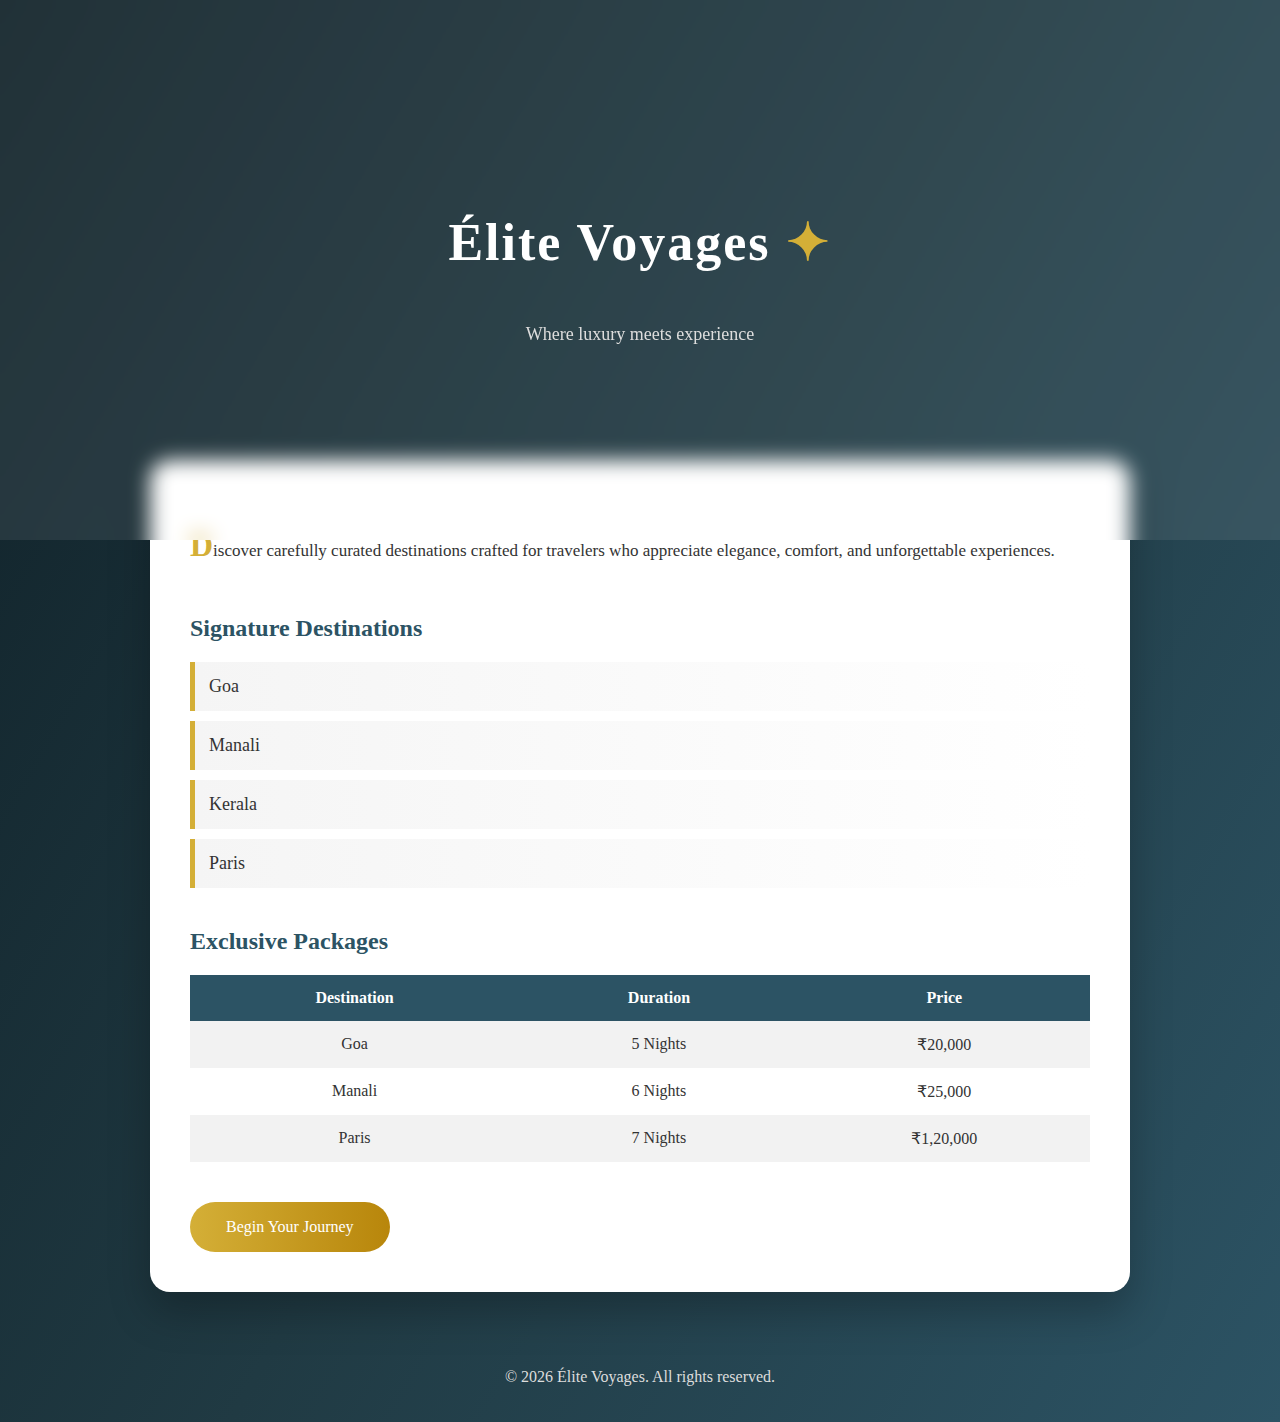
<file: week02_270126/index.html>
<!DOCTYPE html>
<html lang="en">
<head>
    <meta charset="UTF-8">
    <title>Élite Voyages</title>
    <link rel="stylesheet" href="style.css">
</head>

<body>

<header class="hero">
    <h1>Élite Voyages</h1>
    <p class="tagline">Where luxury meets experience</p>
</header>

<main class="content">

    <p class="intro">
        Discover carefully curated destinations crafted for travelers who
        appreciate elegance, comfort, and unforgettable experiences.
    </p>

    <h2>Signature Destinations</h2>
    <ul class="destinations">
        <li>Goa</li>
        <li>Manali</li>
        <li>Kerala</li>
        <li>Paris</li>
    </ul>

    <h2>Exclusive Packages</h2>
    <table>
        <tr>
            <th>Destination</th>
            <th>Duration</th>
            <th>Price</th>
        </tr>
        <tr>
            <td>Goa</td>
            <td>5 Nights</td>
            <td>₹20,000</td>
        </tr>
        <tr>
            <td>Manali</td>
            <td>6 Nights</td>
            <td>₹25,000</td>
        </tr>
        <tr>
            <td>Paris</td>
            <td>7 Nights</td>
            <td>₹1,20,000</td>
        </tr>
    </table>

    <a href="#" class="cta">Begin Your Journey</a>

</main>

<footer>
    <p>© 2026 Élite Voyages. All rights reserved.</p>
</footer>

</body>
</html>
</file>
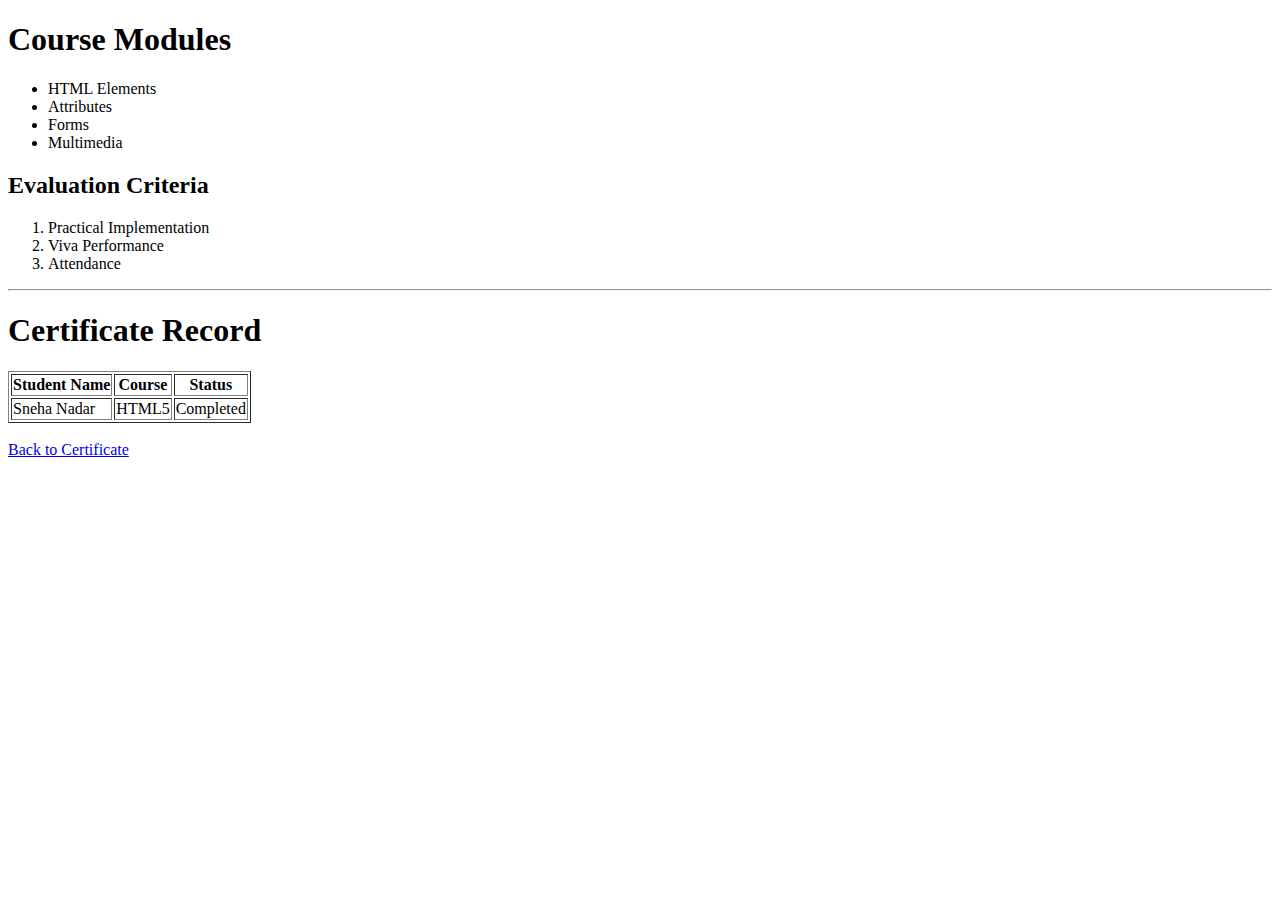
<file: week01_20012026/details.html>
<!DOCTYPE html>
<html>
<head>
    <title>Certificate Details</title>
</head>

<body>

<h1>Course Modules</h1>

<ul>
    <li>HTML Elements</li>
    <li>Attributes</li>
    <li>Forms</li>
    <li>Multimedia</li>
</ul>

<h2>Evaluation Criteria</h2>

<ol>
    <li>Practical Implementation</li>
    <li>Viva Performance</li>
    <li>Attendance</li>
</ol>

<hr>

<h1>Certificate Record</h1>

<table border="1">
    <tr>
        <th>Student Name</th>
        <th>Course</th>
        <th>Status</th>
    </tr>
    <tr>
        <td>Sneha Nadar</td>
        <td>HTML5</td>
        <td>Completed</td>
    </tr>
</table>

<br>
<a href="index.html">Back to Certificate</a>

</body>
</html>
</file>
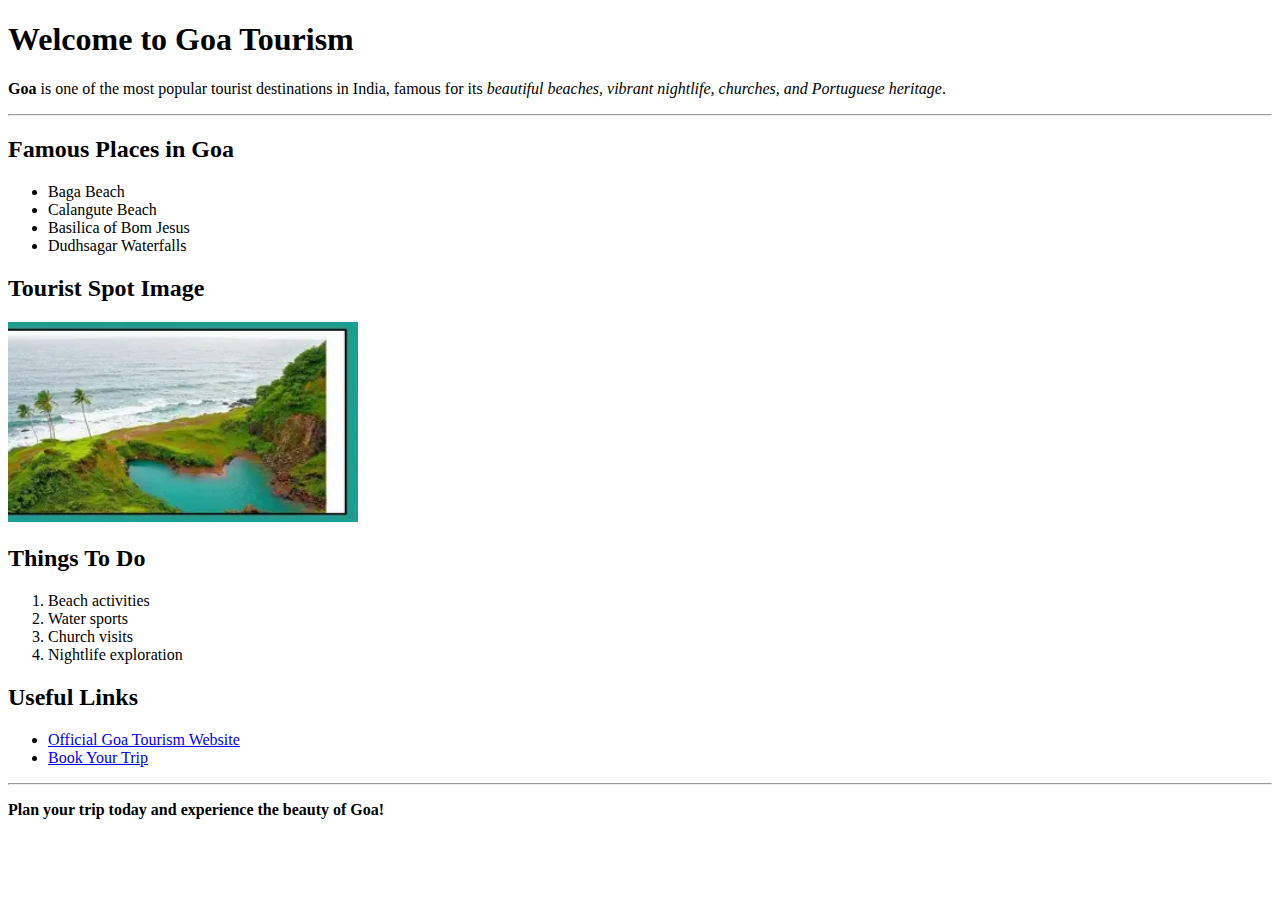
<file: week01_20012026/media.html>
<!DOCTYPE html>
<html lang="en">
<head>
    <meta charset="UTF-8">
    <title>Goa Tourism Website</title>
</head>

<body>

    <h1>Welcome to Goa Tourism</h1>

    <p>
        <b>Goa</b> is one of the most popular tourist destinations in India,
        famous for its <i>beautiful beaches, vibrant nightlife, churches,
        and Portuguese heritage</i>.
    </p>

    <hr>

    <h2>Famous Places in Goa</h2>
    <ul>
        <li>Baga Beach</li>
        <li>Calangute Beach</li>
        <li>Basilica of Bom Jesus</li>
        <li>Dudhsagar Waterfalls</li>
    </ul>

    <h2>Tourist Spot Image</h2>
    <img src="goa.jpg" alt="Goa Beach" width="350" height="200">

    <h2>Things To Do</h2>
    <ol>
        <li>Beach activities</li>
        <li>Water sports</li>
        <li>Church visits</li>
        <li>Nightlife exploration</li>
    </ol>
    <h2>Useful Links</h2>
    <ul>
        <li>
            <a href="https://goa-tourism.com" target="_blank">
                Official Goa Tourism Website
            </a>
        </li>
        <li>
            <a href="https://www.makemytrip.com" target="_blank">
                Book Your Trip
            </a>
        </li>
    </ul>

    <hr>

    <p>
        <b>Plan your trip today and experience the beauty of Goa!</b>
    </p>

</body>
</html>
</file>
<file: week02_270126/style.css>
body {
    margin: 0;
    font-family: 'Georgia', serif;
    background: linear-gradient(120deg, #0f2027, #203a43, #2c5364);
    color: #333;
}

/* Hero Section */

.hero {
    height: 60vh;
    display: flex;
    flex-direction: column;
    justify-content: center;
    align-items: center;
    background: rgba(255, 255, 255, 0.08);
    backdrop-filter: blur(10px);
}

.hero h1 {
    font-size: 52px;
    letter-spacing: 2px;
    color: #ffffff;
}

.hero h1::after {
    content: " ✦";
    color: #d4af37;
}

.tagline {
    font-size: 18px;
    color: #dddddd;
}

/* Content Card */

.content {
    max-width: 900px;
    margin: -80px auto 40px;
    background: #ffffff;
    padding: 40px;
    border-radius: 20px;
    box-shadow: 0 20px 40px rgba(0, 0, 0, 0.25);
}

.content p {
    font-size: 17px;
    line-height: 1.8;
}

.intro::first-letter {
    font-size: 32px;
    font-weight: bold;
    color: #d4af37;
}

/* Headings */

h2 {
    margin-top: 40px;
    color: #2c5364;
}

/* Destination List */

.destinations {
    list-style: none;
    padding: 0;
}

.destinations li {
    padding: 14px;
    margin: 10px 0;
    background: linear-gradient(to right, #f5f5f5, #ffffff);
    border-left: 5px solid #d4af37;
    font-size: 18px;
    transition: 0.4s;
}

.destinations li:hover {
    transform: translateX(10px);
    background: #2c5364;
    color: #ffffff;
}

/* Table */

table {
    width: 100%;
    border-collapse: collapse;
    margin-top: 20px;
}

th {
    background-color: #2c5364;
    color: #ffffff;
    padding: 14px;
}

td {
    padding: 14px;
    text-align: center;
}

tr:nth-child(even) {
    background-color: #f2f2f2;
}

/* Button */

.cta {
    display: inline-block;
    margin-top: 40px;
    padding: 16px 36px;
    text-decoration: none;
    color: #ffffff;
    background: linear-gradient(to right, #d4af37, #b8860b);
    border-radius: 40px;
    font-size: 16px;
    transition: 0.4s;
}

.cta:hover {
    transform: scale(1.08);
    box-shadow: 0 10px 20px rgba(0, 0, 0, 0.3);
}

/* Footer */

footer {
    text-align: center;
    padding: 20px;
    color: #dddddd;
}
</file>
